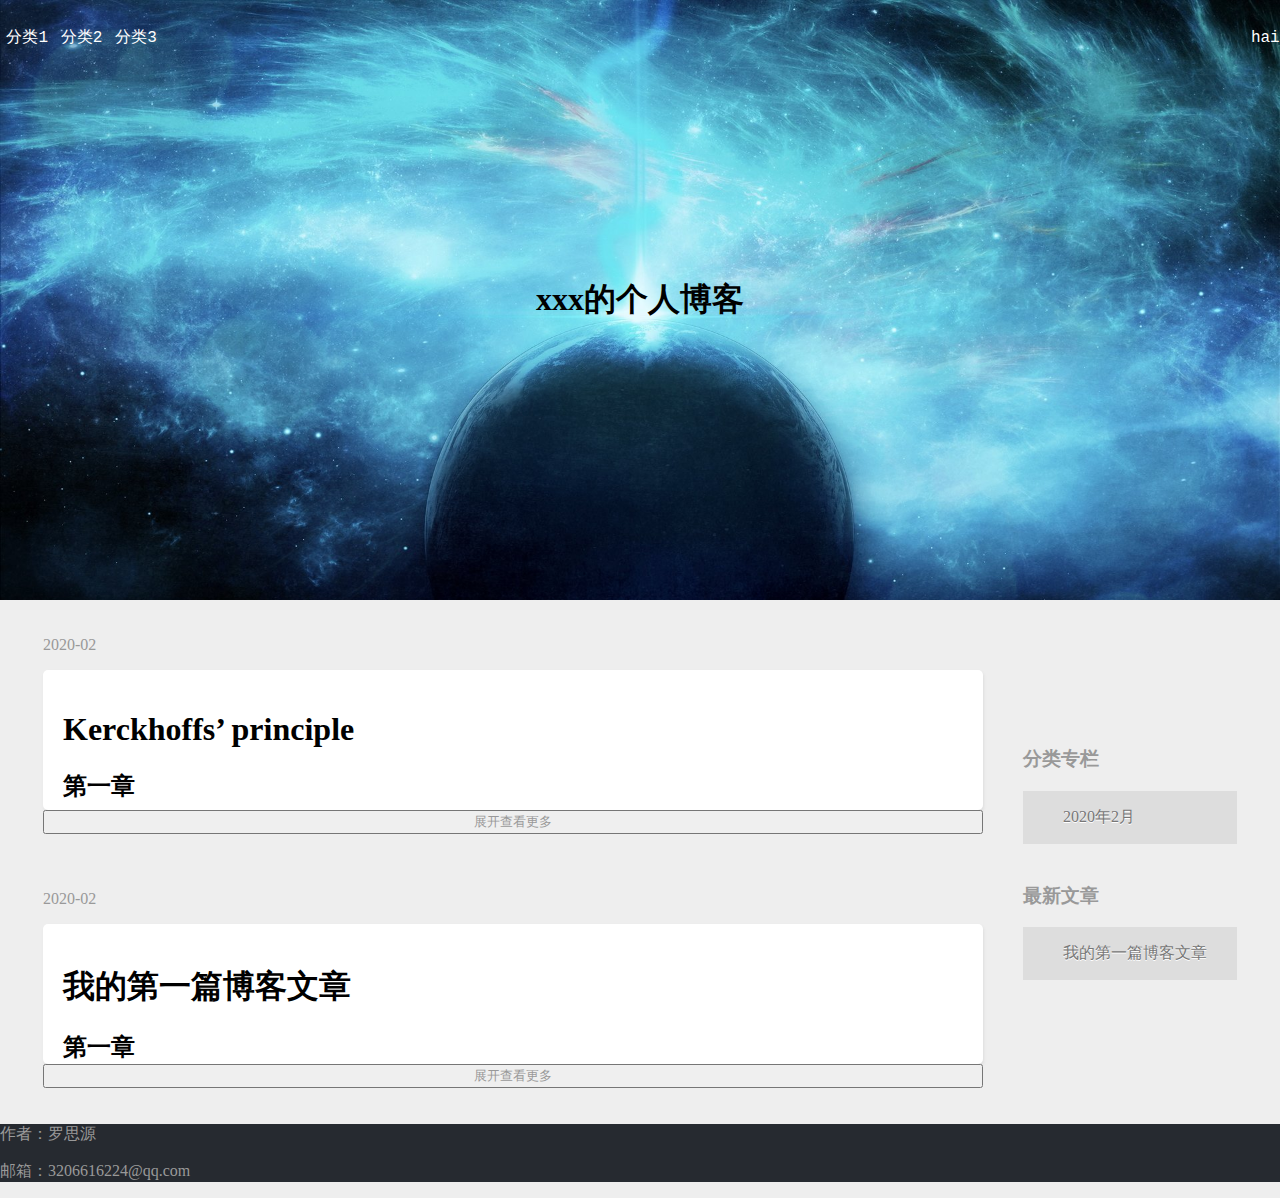
<file: index.html>
<!DOCTYPE html>
<html>

<head>
    <meta charset="utf-8">
    <link rel="stylesheet" href="stylesheet/content.css">
    <link rel="stylesheet" href="stylesheet/header.css">
    <link rel="stylesheet" href="stylesheet/style.css">

    <script src="https://code.jquery.com/jquery-3.6.0.min.js"></script>
    <script type="text/javascript" src="/js/SeeMore.js"></script>

    <title>我的个人博客</title>
</head>

<body>
    <div class="wrap">
        <div class="header">
            <div class="nav">
                <a href="" class="nav-link">分类1</a>
                <a href="" class="nav-link">分类2</a>
                <a href="" class="nav-link">分类3</a>
            </div>
            <div class="sub-nav">
                <div>
                    <a href="" class="nav-icon" id="nav-search-btn">hai</a>
                </div>
            </div>
            <div class="header-title">
                <h1>xxx的个人博客</h1>
            </div>
        </div>
        <div class="contain-wrap">
            <div class="container" id="container1">
                <div class="article-wrap">
                    <p class="article-date">2020-02</p>
                    <div class="article">
                        <h1><a href="">Kerckhoffs’ principle</a></h1>
                        <h2>第一章</h2>
                        <h4>内容：</h4>
                        <h4>原因：</h4>
                        <hr>
                    </div>
                    <button class="see-more" id="seeMore">展开查看更多</button>
                </div>
                <div class="article-wrap">
                    <p class="article-date">2020-02</p>
                    <div class="article">
                        <h1><a id="goToArticle">我的第一篇博客文章</a></h1>
                        <h2>第一章</h2>
                        <p>内容</p>
                        <hr>
                    </div>
                    <button class="see-more" id="seeMore">展开查看更多</button>
                </div>
            </div>
            <div class="sidebar">
                <div class="widget-wrap">
                    <h3 class="widget-title">分类专栏</h3>
                    <div class="widget">
                        <ul class="archives-list">
                            <li class="archives-list-item">2020年2月</li>
                        </ul>
                    </div>
                </div>

                <div class="widget-wrap">
                    <h3 class="widget-title">最新文章</h3>
                    <div class="widget">
                        <ul class="recentpost-list">
                            <li class="recentpost-list-item">我的第一篇博客文章</li>
                        </ul>
                    </div>
                </div>
            </div>
        </div>
    </div>
    <div class="footer">
        <p>作者：罗思源</p>
        <p>邮箱：3206616224@qq.com</p>
    </div>
    </div>

</body>


</html>
</file>
<file: stylesheet/content.css>
.article-wrap, .widget-wrap {
  display: flex;
  margin: 20px;
  flex-direction: column;
  justify-content: left;
}
.article-wrap ul, .widget-wrap ul {
  list-style: none;
}

.article {
  background: #fff;
  padding: 20px;
  border-radius: 5px;
  min-width: 900px;
  box-shadow: 1px 2px 3px #ddd;
  max-height: 100px;
  overflow: hidden;
}
.article a {
  color: black;
}
.article a:hover {
  color: #999;
}

.see-more-click {
  max-height: none;
}

.article-date, .widget-title, .see-more {
  color: #999;
}

hr {
  border: 1px dashed #ddd;
}

.widget {
  color: #777;
  text-shadow: 0 1px #fff;
  background-color: #ddd;
}

.recentpost-list-item {
  padding-right: 30px;
}

@media (max-width: 1200px) {
  .widget {
    color: #777;
    text-shadow: 0 1px #fff;
    background-color: #ddd;
    border: 1px solid #999;
  }
}

/*# sourceMappingURL=content.css.map */
</file>
<file: stylesheet/header.css>
@charset "UTF-8";
.header-title {
  display: flex;
  justify-content: center;
  align-items: center;
}

.header {
  grid-area: top;
  display: grid;
  grid-template-columns: 1fr 1fr;
  grid-template-rows: minmax(30px, 1fr) 6fr 1fr;
  grid-template-areas: "nav sub-nav" "title title";
  background-image: url("../img/background.jpg");
  background-repeat: no-repeat;
  background-position: left top;
  background-size: cover;
  height: 600px;
}

.header-title {
  text-align: center;
  grid-area: title;
}

.nav {
  grid-area: nav;
  display: flex;
  flex-flow: row wrap;
  justify-content: left;
  align-items: center;
}

.nav-icon, .nav-link {
  font-size: medium;
  font-family: "Courier New", Courier, monospace;
  color: white;
  padding: 1%;
}
.nav-icon:hover, .nav-link:hover {
  color: blue;
  text-shadow: 2px 2px lightblue;
}

.sub-nav {
  grid-area: sub-nav;
  width: 30px;
  display: flex;
  flex-direction: row-reverse;
  margin-left: auto;
  align-items: center;
}

.nav-icon {
  float: right;
}

#nav-search-btn {
  content: "";
}

/*# sourceMappingURL=header.css.map */
</file>
<file: stylesheet/style.css>
.container, .contain-wrap {
  display: flex;
  justify-content: center;
  align-items: center;
}

div {
  display: block;
}

body {
  background: #eee;
  margin: 0px;
}

.wrap {
  display: grid;
  justify-content: center;
  align-items: center;
  grid-template-columns: 3fr;
  grid-template-rows: minmax(auto, auto) minmax(auto, auto) minmax(auto, auto);
  grid-template-areas: "top" "content" "ft";
}

.contain-wrap {
  grid-area: content;
  flex-direction: row;
}

@media (max-width: 1200px) {
  .contain-wrap {
    grid-area: content;
    display: flex;
    flex-direction: column;
    justify-content: left;
    align-items: flex-start;
  }
}
.container {
  flex-direction: column;
}

.footer {
  grid-area: ft;
  color: #999;
  background-color: #262a30;
}

a {
  text-decoration: none;
}

/*# sourceMappingURL=style.css.map */
</file>
